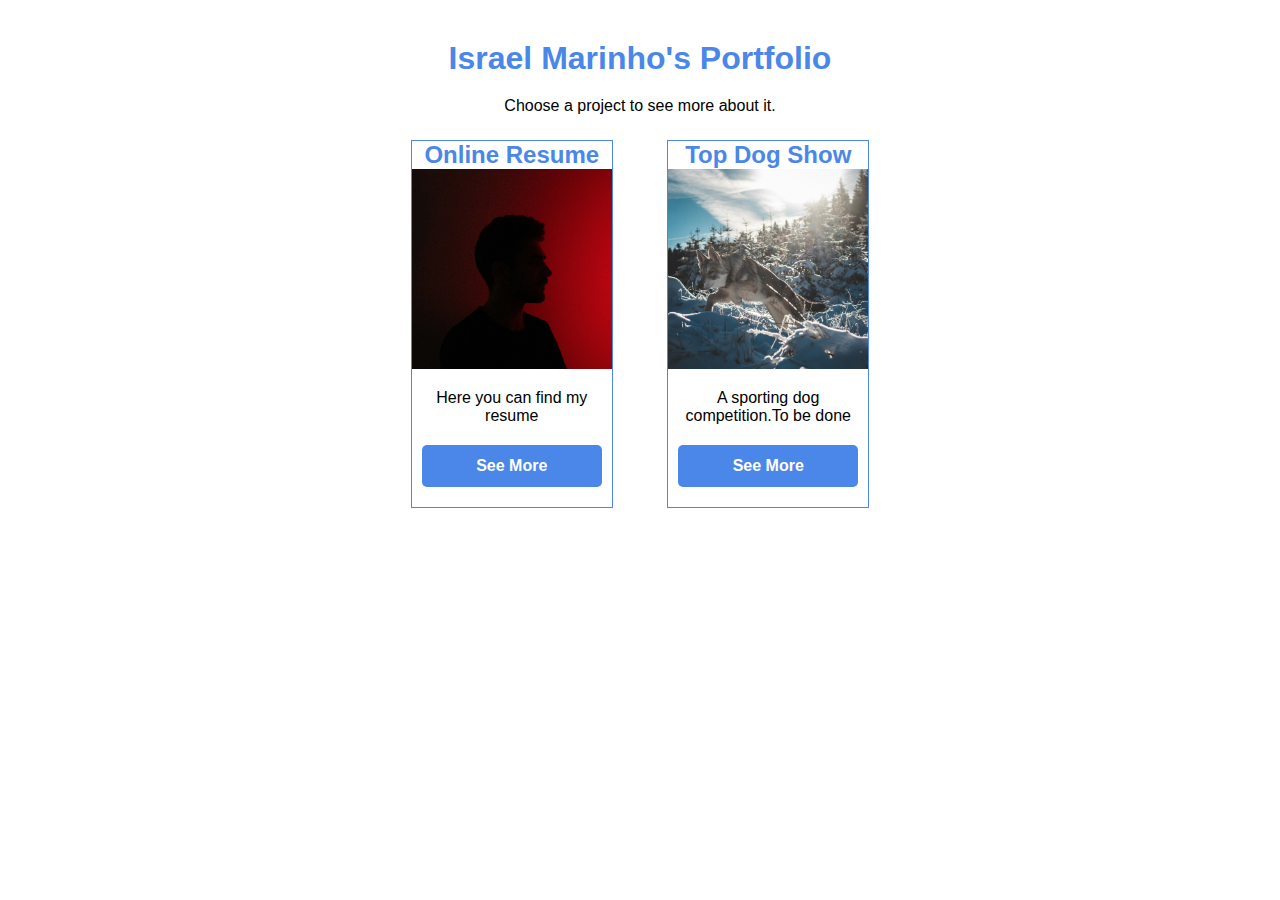
<file: index.html>
<!DOCTYPE html>
<html lang="en">
<head>
    <meta charset="UTF-8">
    <meta name="viewport" content="width=device-width, initial-scale=1.0">
    <title>Israel Marinho's Portfolio</title>
    <link rel="stylesheet" href="css/style.css">
</head>
<body>
    <h1>Israel Marinho's Portfolio</h1>
    <p>Choose a project to see more about it.</p>
    <div class="container">
        <div class="card" id="resume">
            <div class="card-title">
                <h2>Online Resume</h2>
            </div>
            <div class="card-image"></div>
            <div class="card-description">
                <p>Here you can find my resume</p>
                <a href="./resume.html" class="btn">See More</a>
            </div>
        </div>

        <div class="card" id="top-dog-show">
            <div class="card-title">
                <h2>Top Dog Show</h2>
            </div>
            <div class="card-image"></div>
            <div class="card-description">
                <p>A sporting dog competition.To be done</p>
                <a href="#" class="btn">See More</a>
            </div>
        </div>
    </div>
</body>
</html>
</file>
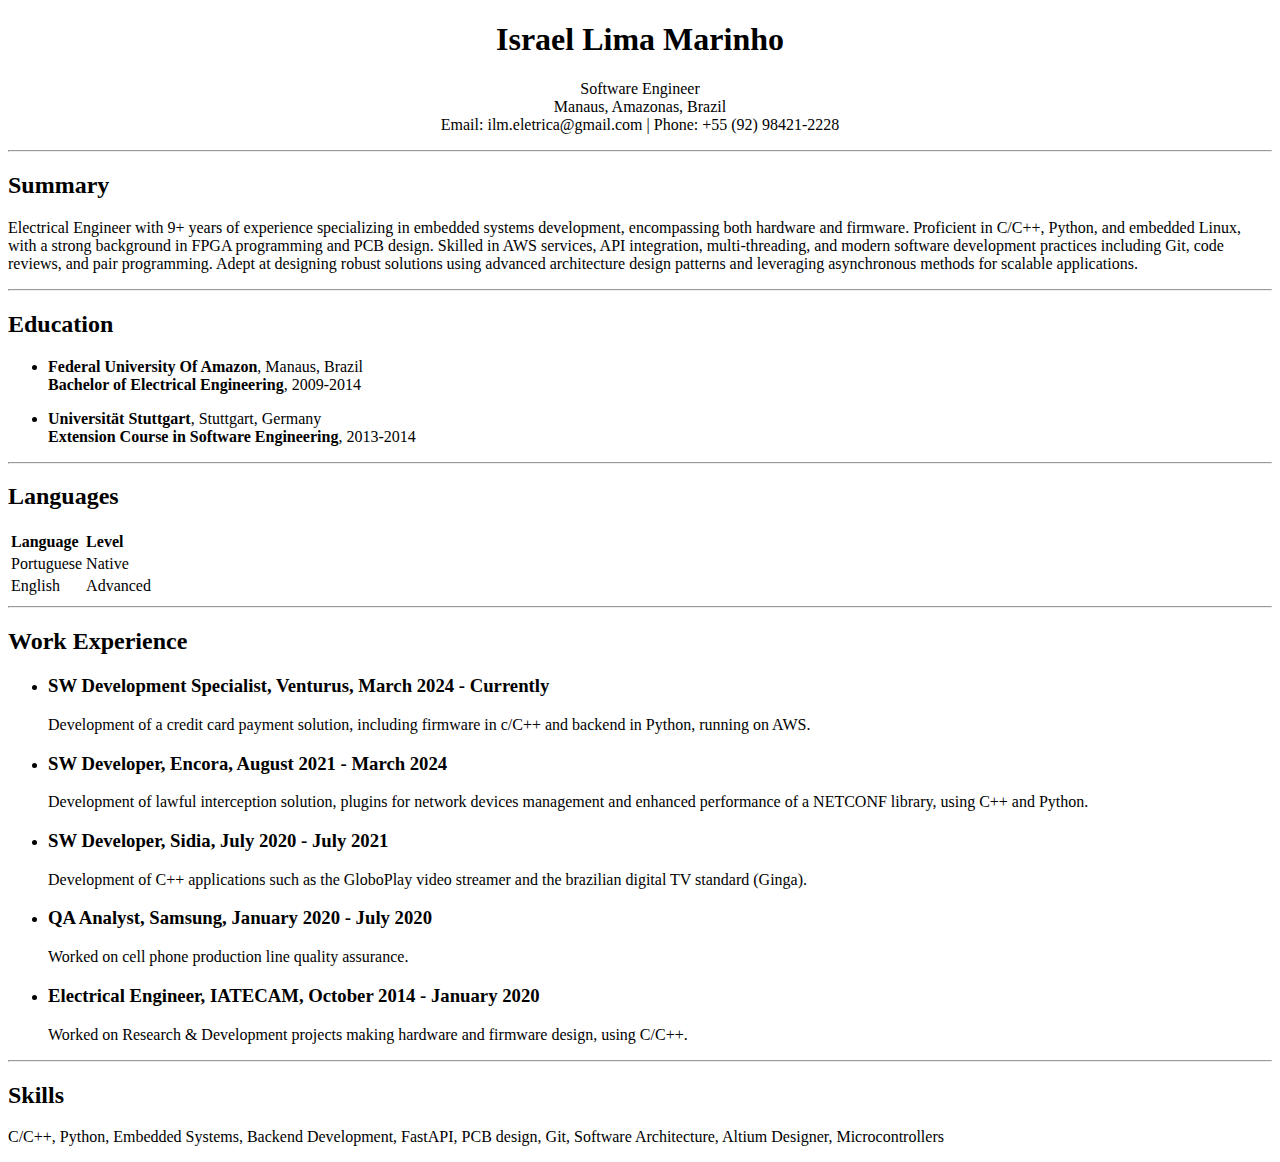
<file: resume.html>
<!DOCTYPE html>
<html lang="en">
<head>
    <meta charset="UTF-8">
    <meta name="viewport" content="width=device-width, initial-scale=1.0">
    <title>My Resume</title>
    <style>
        td, th {
            text-align: left;
        }
    </style>
</head>
<body>
    <h1 style="text-align:center;">Israel Lima Marinho</h1>
    <p style="text-align:center;">
        Software Engineer<br/>
        Manaus, Amazonas, Brazil<br/>
        Email: ilm.eletrica@gmail.com | Phone: +55 (92) 98421-2228
    </p>
    <hr/>
    <h2>Summary</h2>
    <p>
        Electrical Engineer with 9+ years of experience specializing in embedded systems development,
        encompassing both hardware and firmware. Proficient in C/C++, Python, and embedded Linux,
        with a strong background in FPGA programming and PCB design. Skilled in AWS services, API
        integration, multi-threading, and modern software development practices including Git, code
        reviews, and pair programming. Adept at designing robust solutions using advanced
        architecture design patterns and leveraging asynchronous methods for scalable applications.
    </p>
    <hr/>
    <h2>Education</h2>
    <ul>
        <li>
            <p>
                <strong>Federal University Of Amazon</strong>, Manaus, Brazil<br/>
                <strong>Bachelor of Electrical Engineering</strong>, 2009-2014
            </p>
        </li>
        <li>
            <p>
                <strong>Universität Stuttgart</strong>, Stuttgart, Germany<br/>
                <strong>Extension Course in Software Engineering</strong>, 2013-2014
            </p>
        </li>
    </ul>
    <hr/>
    <h2>Languages</h2>
    <table>
        <th>Language</th>
        <th>Level</th>
        <tr>
            <td>Portuguese</td>
            <td>Native</td>
        </tr>
        <tr>
            <td>English</td>
            <td>Advanced</td>
        </tr>
    </table>
    <hr/>
    <h2>Work Experience</h2>
    <ul>
        <li>
            <h3>SW Development Specialist, Venturus, March 2024 - Currently</h3>
            <p>Development of a credit card payment solution, including firmware
                in c/C++ and backend in Python, running on AWS.
            </p>
        </li>
        <li>
            <h3>SW Developer, Encora, August 2021 - March 2024</h3>
            <p>Development of lawful interception solution, plugins for network
                devices management and enhanced performance of a NETCONF library,
                using C++ and Python.
            </p>
        </li>
        <li>
            <h3>SW Developer, Sidia, July 2020 - July 2021</h3>
            <p>Development of C++ applications such as the GloboPlay video
                streamer and the brazilian digital TV standard (Ginga).
            </p>
        </li>
        <li>
            <h3>QA Analyst, Samsung, January 2020 - July 2020</h3>
            <p>Worked on cell phone production line quality assurance.
            </p>
        </li>
        <li>
            <h3>Electrical Engineer, IATECAM, October 2014 - January 2020</h3>
            <p>Worked on Research & Development projects making hardware and
                firmware design, using C/C++.
            </p>
        </li>
    </ul>
    <hr/>
    <h2>Skills</h2>
    <p>C/C++, Python, Embedded Systems, Backend Development, FastAPI, PCB design,
        Git, Software Architecture, Altium Designer, Microcontrollers
    </p>
</body>
</html>
</file>
<file: css/style.css>
* {
    padding: 0;
    margin: 0;
    font-family: Helvetica;
}

/* Headers */

h1, p {
    text-align: center;
}

h1 {
    margin-top: 40px;
    margin-bottom: 20px;
    color: #4a87e8;
}

/* Projects */

.container {
    max-width: 1200px;
    margin: 0 auto;
    text-align: center;
}

.card {
    display: inline-block;
    width: 200px;
    height: auto;
    margin: 25px;
    border: 1px solid #4a87e8;
}

.card-image {
    height: 200px;
    background-size: cover;
}

#resume .card-image {
    background-image: url("../img/user.jpg");
}

#top-dog-show .card-image {
    background-image: url("../img/dog-jump.jpg");
}

.btn {
    display: block;
    background-color: #4a87e8;
    color: #fff;
    margin-top: 20px;
    text-decoration: none;
    padding: 10px;
    border: 2px solid transparent;
    font-weight: bold;
    transition: 0.5s;
    border-radius: 5px;
}

.btn:hover {
    background-color: #fff;
    color: #4a87e8;
    border-color: #4a87e8;
}

.card-description {
    padding: 20px 10px;
}

.card-title {
    color: #4a87e8;
}
</file>
